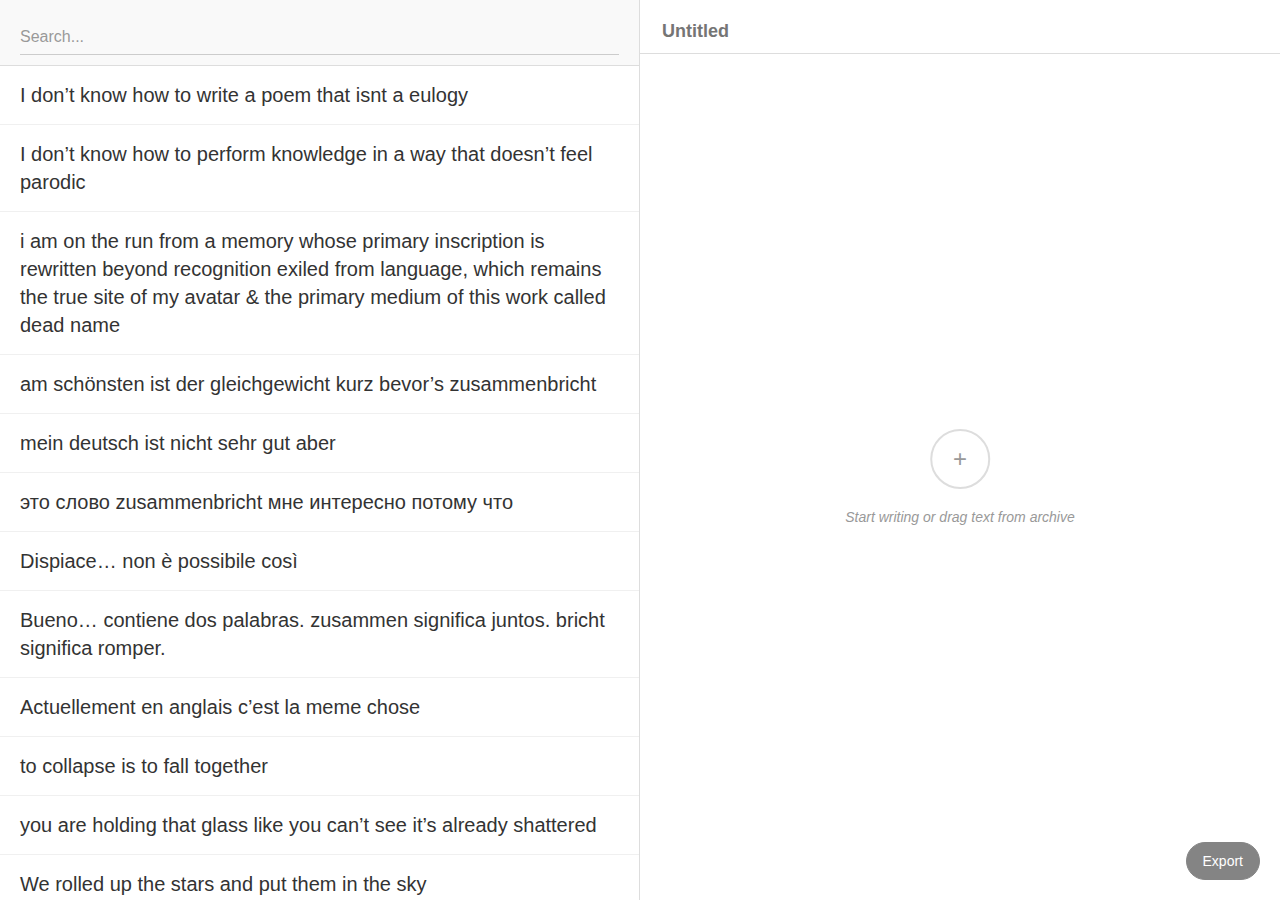
<file: authoring.html>
<!DOCTYPE html>
<html>
<head>
    <meta charset="UTF-8">
    <meta name="viewport" content="width=device-width, initial-scale=1.0">
    <title>Archive Authoring Tool</title>
    <style>
        * {
            box-sizing: border-box;
        }
        
        body {
            font-family: Arial, Helvetica, sans-serif;
            margin: 0;
            padding: 0;
            background: #fafafa;
        }
        
        .container {
            display: flex;
            height: 100vh;
            position: relative;
        }
        
        .archive-pane {
            width: 50%;
            background: white;
            border-right: 1px solid #ddd;
            display: flex;
            flex-direction: column;
            overflow: hidden;
            transition: transform 0.3s ease;
        }
        
        .author-pane {
            width: 50%;
            background: white;
            display: flex;
            flex-direction: column;
            overflow: hidden;
            transition: transform 0.3s ease;
        }
        
        /* Mobile styles */
        @media (max-width: 768px) {
            .container {
                overflow: hidden;
            }
            
            .archive-pane, .author-pane {
                width: 100vw;
                position: absolute;
                top: 0;
                height: 100vh;
                border-right: none;
            }
            
            .archive-pane {
                left: 0;
                transform: translateX(0);
            }
            
            .author-pane {
                left: 0;
                transform: translateX(100%);
            }
            
            .container.show-author .archive-pane {
                transform: translateX(-100%);
            }
            
            .container.show-author .author-pane {
                transform: translateX(0);
            }
        }
        
        .pane-header {
            padding: 20px 20px 10px 20px;
            border-bottom: 1px solid #ddd;
            background: white;
            flex-shrink: 0;
        }
        
        .archive-pane .pane-header {
            background: #f9f9f9;
        }
        
        .search-input {
            width: 100%;
            padding: 8px 0;
            border: none;
            border-bottom: 1px solid #ccc;
            background: transparent;
            outline: none;
            font-family: Arial, Helvetica, sans-serif;
            font-size: 16px;
        }
        
        .search-input::placeholder {
            color: #999;
        }
        
        /* Minimal scrollbars that auto-hide */
        .paragraph-list {
            flex: 1;
            overflow-y: auto;
            padding: 0;
            scrollbar-width: thin;
            scrollbar-color: rgba(0,0,0,0.2) transparent;
        }
        
        .paragraph-list::-webkit-scrollbar {
            width: 4px;
        }
        
        .paragraph-list::-webkit-scrollbar-track {
            background: transparent;
        }
        
        .paragraph-list::-webkit-scrollbar-thumb {
            background: rgba(0,0,0,0.2);
            border-radius: 2px;
            opacity: 0;
            transition: opacity 0.3s ease;
        }
        
        .paragraph-list:hover::-webkit-scrollbar-thumb {
            opacity: 1;
        }
        
        .paragraph-list::-webkit-scrollbar-thumb:hover {
            background: rgba(0,0,0,0.4);
        }
        
        .paragraph-item {
            padding: 15px 20px;
            border-bottom: 1px solid #f0f0f0;
            cursor: grab;
            transition: background 0.2s;
            user-select: none;
            line-height: 1.4;
            color: #333;
            font-size: 20px;
        }
        
        .paragraph-item:hover {
            background: #f9f9f9;
        }
        
        .paragraph-item:active {
            cursor: grabbing;
        }
        
        .paragraph-item.selected {
            background: #f5f5f5;
            border-left: 3px solid #666;
        }
        
        .composition-item.selected {
            background: #f5f5f5;
            border-left: 3px solid #666;
        }
        
        .author-content {
            flex: 1;
            overflow-y: auto;
            padding: 0;
            scrollbar-width: thin;
            scrollbar-color: rgba(0,0,0,0.2) transparent;
            position: relative;
        }
        
        .author-content::-webkit-scrollbar {
            width: 4px;
        }
        
        .author-content::-webkit-scrollbar-track {
            background: transparent;
        }
        
        .author-content::-webkit-scrollbar-thumb {
            background: rgba(0,0,0,0.2);
            border-radius: 2px;
            opacity: 0;
            transition: opacity 0.3s ease;
        }
        
        .author-content:hover::-webkit-scrollbar-thumb {
            opacity: 1;
        }
        
        .author-content::-webkit-scrollbar-thumb:hover {
            background: rgba(0,0,0,0.4);
        }
        
        .empty-state {
            position: absolute;
            top: 50%;
            left: 50%;
            transform: translate(-50%, -50%);
            text-align: center;
        }
        
        .plus-button {
            width: 60px;
            height: 60px;
            border: 2px solid #ddd;
            background: white;
            border-radius: 50%;
            display: flex;
            align-items: center;
            justify-content: center;
            cursor: pointer;
            font-size: 24px;
            color: #999;
            transition: all 0.2s ease;
            margin: 0 auto 20px auto;
        }
        
        .plus-button:hover {
            border-color: #007bff;
            color: #007bff;
            background: #f8f9ff;
        }
        
        .empty-text {
            color: #999;
            font-size: 14px;
            font-style: italic;
        }
        
        .composition-item {
            padding: 4px 20px;
            background: white;
            position: relative;
            min-height: 20px;
            cursor: grab;
        }
        
        .composition-item.editable {
            background: white;
        }
        
        .composition-item:active {
            cursor: grabbing;
        }
        
        .composition-item.dragging {
            opacity: 0.5;
        }
        
        .composition-textarea {
            width: 100%;
            min-height: 20px;
            border: none;
            background: transparent;
            font-family: Arial, Helvetica, sans-serif;
            font-size: 20px;
            line-height: 1.4;
            resize: none;
            outline: none;
            color: #333;
            padding: 0;
            margin: 0;
            overflow: hidden;
            display: block;
            box-sizing: border-box;
            vertical-align: baseline;
            font-weight: normal;
            font-style: normal;
        }
        
        .composition-text {
            font-family: Arial, Helvetica, sans-serif;
            font-size: 20px;
            line-height: 1.4;
            color: #333;
            padding: 0;
            margin: 0;
            display: block;
            box-sizing: border-box;
            vertical-align: baseline;
            font-weight: normal;
            font-style: normal;
            word-wrap: break-word;
        }
        
        .item-controls {
            position: absolute;
            top: 10px;
            right: 10px;
            display: none;
            gap: 5px;
        }
        
        .composition-item:hover .item-controls {
            display: flex;
        }
        
        .control-btn {
            background: #f9f9f9;
            border: 1px solid #ddd;
            border-radius: 3px;
            padding: 2px 6px;
            font-size: 12px;
            cursor: pointer;
            color: #666;
        }
        
        .control-btn:hover {
            background: #f0f0f0;
            border-color: #bbb;
        }
        
        .drop-zone {
            min-height: 20px;
            border: 1px dashed transparent;
            margin: 0;
            border-radius: 4px;
            display: flex;
            align-items: center;
            justify-content: center;
            color: #ddd;
            font-style: italic;
            font-size: 14px;
            transition: all 0.2s ease;
        }
        
        .drop-zone.drag-over {
            border-color: #666;
            background: white;
            color: #666;
            min-height: 40px;
        }
        
        .bottom-drop-zone {
            min-height: 200px;
            flex: 1;
            border: 1px dashed transparent;
            display: flex;
            align-items: center;
            justify-content: center;
            color: #ddd;
            font-style: italic;
            font-size: 14px;
            transition: all 0.2s ease;
        }
        
        .bottom-drop-zone.drag-over {
            border-color: #666;
            background: white;
            color: #666;
        }
        
        .export-btn {
            position: fixed;
            bottom: 20px;
            right: 20px;
            padding: 10px 16px;
            border: 1px solid #666;
            background: #666;
            color: white;
            border-radius: 20px;
            cursor: pointer;
            font-size: 14px;
            opacity: 0.8;
            transition: opacity 0.2s ease;
        }
        
        .export-btn:hover {
            opacity: 1;
        }
        
        /* Mobile navigation */
        .mobile-nav {
            position: fixed;
            bottom: 0;
            left: 0;
            right: 0;
            height: 60px;
            background: white;
            border-top: 1px solid #ddd;
            display: none;
            align-items: center;
            justify-content: center;
            z-index: 1000;
        }
        
        .nav-button {
            flex: 1;
            height: 100%;
            border: none;
            background: transparent;
            font-family: Arial, Helvetica, sans-serif;
            font-size: 16px;
            cursor: pointer;
            transition: background 0.2s ease;
        }
        
        .nav-button.active {
            background: #f5f5f5;
        }
        
        .nav-button:hover {
            background: #f0f0f0;
        }
        
        .swipe-indicator {
            position: fixed;
            top: 50%;
            right: 10px;
            transform: translateY(-50%);
            font-size: 24px;
            color: #ccc;
            pointer-events: none;
            opacity: 0;
            transition: opacity 0.3s ease;
            z-index: 100;
        }
        
        .swipe-indicator.show {
            opacity: 1;
        }
        

        
        @media (max-width: 768px) {
            .mobile-nav {
                display: flex;
            }
            
            .author-pane, .archive-pane {
                padding-bottom: 60px;
            }
            
            .export-btn {
                bottom: 80px;
            }
            
            .paragraph-item {
                min-height: 60px;
                padding: 15px;
                display: flex;
                align-items: center;
                user-select: none;
                -webkit-user-select: none;
                -webkit-touch-callout: none;
            }
            
            .paragraph-item.selected {
                background: #f5f5f5;
                border-left: 4px solid #666;
            }
            
            .composition-item {
                min-height: 60px;
                padding: 15px 20px;
            }
            
            .search-input {
                font-size: 16px;
                padding: 12px;
            }
            
            .plus-button {
                width: 60px;
                height: 60px;
                font-size: 24px;
            }
            
            .control-btn {
                padding: 8px 12px;
                font-size: 14px;
                min-height: 44px;
                min-width: 44px;
            }
        }
    </style>
</head>
<body>
    <div class="container">
        <!-- Archive Pane -->
        <div class="archive-pane">
            <div class="pane-header">
                <input type="text" class="search-input" id="searchInput" placeholder="Search...">
            </div>
            <div class="paragraph-list" id="paragraphList">
                <div style="padding: 20px; color: #999; text-align: center; font-style: italic;">
                    Loading archive...
                </div>
            </div>
        </div>
        
        <!-- Author Pane -->
        <div class="author-pane">
            <div class="pane-header">
                <input type="text" id="documentName" placeholder="Untitled" style="width: 100%; border: none; background: transparent; font-family: Arial, Helvetica, sans-serif; font-size: 18px; font-weight: bold; outline: none; color: #333;">
            </div>
            <div class="author-content" id="authorContent">
                <div class="empty-state">
                    <div class="plus-button" onclick="addTextBlock()">+</div>
                    <div class="empty-text">Start writing or drag text from archive</div>
                </div>
            </div>
        </div>
    </div>

    <!-- Mobile Navigation -->
    <div class="mobile-nav">
        <button class="nav-button active" onclick="showArchive()">Archive</button>
        <button class="nav-button" onclick="showAuthor()">Document</button>
    </div>
    
    <div class="swipe-indicator">→</div>

    <button class="export-btn" onclick="exportDocument()">Export</button>

    <script>
        let paragraphs = [];
        let composition = [];
        let documents = JSON.parse(localStorage.getItem('savedDocuments') || '{}');
        let currentDocumentId = null;
        let selectedParagraphs = [];
        let selectedCompositionItems = [];
        
        // Load paragraphs from index.html
        async function loadArchive() {
            try {
                const response = await fetch('index.html');
                const html = await response.text();
                const parser = new DOMParser();
                const doc = parser.parseFromString(html, 'text/html');
                
                const paragraphElements = doc.querySelectorAll('p');
                paragraphs = Array.from(paragraphElements).map((p, index) => ({
                    id: index,
                    text: p.textContent.trim(),
                    element: p.outerHTML
                })).filter(p => p.text.length > 0);
                
                renderParagraphs();
            } catch (error) {
                console.error('Error loading archive:', error);
                document.getElementById('paragraphList').innerHTML = 
                    '<div style="padding: 20px; color: #999; text-align: center; font-style: italic;">Error loading archive</div>';
            }
        }
        
        function renderParagraphs() {
            const container = document.getElementById('paragraphList');
            const searchTerm = document.getElementById('searchInput').value.toLowerCase();
            
            let filteredParagraphs = paragraphs.filter(p => 
                p.text.toLowerCase().includes(searchTerm)
            );
            
            container.innerHTML = filteredParagraphs.map(p => {
                const isSelected = selectedParagraphs.includes(p.id);
                return `
                    <div class="paragraph-item ${isSelected ? 'selected' : ''}" draggable="true" data-id="${p.id}">
                        ${p.text}
                    </div>
                `;
            }).join('');
            
            // Add event listeners
            container.querySelectorAll('.paragraph-item').forEach(item => {
                item.addEventListener('dragstart', handleDragStart);
                item.addEventListener('dblclick', handleDoubleClick);
                item.addEventListener('click', handleParagraphClick);
            });
        }
        
        function handleDragStart(e) {
            const id = parseInt(e.target.dataset.id);
            
            // If this item isn't selected, select it (for single item drag)
            if (!selectedParagraphs.includes(id)) {
                clearSelection();
                selectedParagraphs = [id];
                e.target.classList.add('selected');
            }
            
            // Get all selected paragraphs
            const selectedParagraphData = selectedParagraphs.map(selectedId => 
                paragraphs.find(p => p.id == selectedId)
            ).filter(p => p); // Filter out any undefined results
            
            e.dataTransfer.setData('text/plain', JSON.stringify({
                type: 'archive-paragraphs',
                paragraphs: selectedParagraphData
            }));
        }
        
        function handleDoubleClick(e) {
            const id = e.target.dataset.id;
            const paragraph = paragraphs.find(p => p.id == id);
            
            if (paragraph) {
                composition.push({
                    type: 'archive',
                    content: paragraph.text,
                    sourceId: paragraph.id
                });
                
                // Visual feedback
                e.target.style.transform = 'scale(0.95)';
                e.target.style.transition = 'transform 0.2s ease';
                setTimeout(() => {
                    e.target.style.transform = 'scale(1)';
                }, 200);
                
                // Haptic feedback on mobile
                if (navigator.vibrate) {
                    navigator.vibrate(25);
                }
                
                renderComposition();
                autoSave();
                clearSelection();
            }
        }
        
        function handleParagraphClick(e) {
            e.preventDefault();
            const id = parseInt(e.target.dataset.id);
            
            if (e.shiftKey) {
                // Multi-select with shift+click
                if (selectedParagraphs.includes(id)) {
                    // Remove from selection
                    selectedParagraphs = selectedParagraphs.filter(pid => pid !== id);
                    e.target.classList.remove('selected');
                } else {
                    // Add to selection
                    selectedParagraphs.push(id);
                    e.target.classList.add('selected');
                }
            } else {
                // Single select (clear previous selection)
                clearSelection();
                selectedParagraphs = [id];
                e.target.classList.add('selected');
            }
        }
        
        function clearSelection() {
            selectedParagraphs = [];
            document.querySelectorAll('.paragraph-item.selected').forEach(item => {
                item.classList.remove('selected');
            });
        }
        
        function renderComposition() {
            const container = document.getElementById('authorContent');
            
            if (composition.length === 0) {
                container.innerHTML = `
                    <div class="empty-state">
                        <div class="plus-button" onclick="addTextBlock()">+</div>
                        <div class="empty-text">Start writing or double-click anywhere to begin</div>
                    </div>
                    <div class="bottom-drop-zone" data-index="0"></div>
                `;
                container.querySelectorAll('.bottom-drop-zone').forEach(setupDropZone);
                return;
            }
            
            container.innerHTML = composition.map((item, index) => {
                const isSelected = selectedCompositionItems.includes(index);
                if (item.type === 'text') {
                    return `
                        <div class="composition-item editable ${isSelected ? 'selected' : ''}" data-index="${index}" draggable="true">
                            <textarea class="composition-textarea" placeholder="Write here...">${item.content}</textarea>
                            <div class="item-controls">
                                <button class="control-btn" onclick="moveItem(${index}, -1)">↑</button>
                                <button class="control-btn" onclick="moveItem(${index}, 1)">↓</button>
                                <button class="control-btn" onclick="removeItem(${index})">×</button>
                            </div>
                        </div>
                        <div class="drop-zone" data-index="${index + 1}"></div>
                    `;
                } else {
                    return `
                        <div class="composition-item ${isSelected ? 'selected' : ''}" data-index="${index}" draggable="true">
                            <div class="composition-text">${item.content}</div>
                            <div class="item-controls">
                                <button class="control-btn" onclick="editItem(${index})">Edit</button>
                                <button class="control-btn" onclick="moveItem(${index}, -1)">↑</button>
                                <button class="control-btn" onclick="moveItem(${index}, 1)">↓</button>
                                <button class="control-btn" onclick="removeItem(${index})">×</button>
                            </div>
                        </div>
                        <div class="drop-zone" data-index="${index + 1}"></div>
                    `;
                }
            }).join('') + `<div class="bottom-drop-zone" data-index="${composition.length}"></div>`;
            
            // Setup drop zones and text areas
            container.querySelectorAll('.drop-zone, .bottom-drop-zone').forEach(setupDropZone);
            container.querySelectorAll('.composition-item').forEach(setupCompositionItemDrag);
            container.querySelectorAll('.composition-item').forEach(setupCompositionItemClick);
            container.querySelectorAll('.composition-textarea').forEach(textarea => {
                // Initial auto-resize
                autoResizeTextarea(textarea);
                
                textarea.addEventListener('input', (e) => {
                    const index = parseInt(e.target.closest('.composition-item').dataset.index);
                    const newContent = e.target.value;
                    
                    // Check if content has multiple paragraphs (contains line breaks)
                    if (newContent.includes('\n')) {
                        const paragraphs = newContent.split('\n').filter(p => p.trim() !== '');
                        
                        if (paragraphs.length > 1) {
                            // Replace current item with first paragraph
                            composition[index].content = paragraphs[0];
                            
                            // Insert additional paragraphs after current item
                            for (let i = 1; i < paragraphs.length; i++) {
                                composition.splice(index + i, 0, {
                                    type: 'text',
                                    content: paragraphs[i]
                                });
                            }
                            
                            renderComposition();
                            autoSave();
                            return;
                        }
                    }
                    
                    composition[index].content = newContent;
                    autoSave();
                    // Auto-resize on input
                    autoResizeTextarea(e.target);
                });
                
                // Handle Enter key for new paragraphs
                textarea.addEventListener('keydown', function(e) {
                    if (e.key === 'Enter' && !e.shiftKey) {
                        e.preventDefault();
                        const index = parseInt(e.target.closest('.composition-item').dataset.index);
                        
                        // Split content at cursor position
                        const cursorPosition = e.target.selectionStart;
                        const beforeCursor = e.target.value.substring(0, cursorPosition);
                        const afterCursor = e.target.value.substring(cursorPosition);
                        
                        // Update current item with text before cursor
                        composition[index].content = beforeCursor;
                        
                        // Create new item with text after cursor
                        composition.splice(index + 1, 0, {
                            type: 'text',
                            content: afterCursor
                        });
                        
                        renderComposition();
                        autoSave();
                        
                        // Focus on the new textarea
                        setTimeout(() => {
                            const newTextarea = container.querySelector(`[data-index="${index + 1}"] textarea`);
                            if (newTextarea) {
                                newTextarea.focus();
                                newTextarea.setSelectionRange(0, 0);
                                autoResizeTextarea(newTextarea);
                            }
                        }, 50);
                    }
                });
            });
        }
        
        function setupDropZone(dropZone) {
            dropZone.addEventListener('dragover', (e) => {
                e.preventDefault();
                dropZone.classList.add('drag-over');
            });
            
            dropZone.addEventListener('dragleave', () => {
                dropZone.classList.remove('drag-over');
            });
            
            // Add double-click to create new text block
            dropZone.addEventListener('dblclick', (e) => {
                e.preventDefault();
                const insertIndex = dropZone.dataset.index ? 
                    parseInt(dropZone.dataset.index) : composition.length;
                
                composition.splice(insertIndex, 0, {
                    type: 'text',
                    content: ''
                });
                
                renderComposition();
                autoSave();
                
                // Focus on the new textarea
                setTimeout(() => {
                    const newTextarea = document.querySelector(`[data-index="${insertIndex}"] textarea`);
                    if (newTextarea) {
                        newTextarea.focus();
                        autoResizeTextarea(newTextarea);
                    }
                }, 50);
            });
            
            dropZone.addEventListener('drop', (e) => {
                e.preventDefault();
                dropZone.classList.remove('drag-over');
                
                try {
                    const data = JSON.parse(e.dataTransfer.getData('text/plain'));
                    const insertIndex = dropZone.dataset.index ? 
                        parseInt(dropZone.dataset.index) : composition.length;
                    
                    if (data.type === 'archive-paragraph') {
                        // Handle single paragraph (backwards compatibility)
                        composition.splice(insertIndex, 0, {
                            type: 'archive',
                            content: data.paragraph.text,
                            sourceId: data.paragraph.id
                        });
                        
                        renderComposition();
                        autoSave();
                        clearSelection();
                    } else if (data.type === 'archive-paragraphs') {
                        // Handle multiple paragraphs
                        data.paragraphs.forEach((paragraph, index) => {
                            composition.splice(insertIndex + index, 0, {
                                type: 'archive',
                                content: paragraph.text,
                                sourceId: paragraph.id
                            });
                        });
                        
                        renderComposition();
                        autoSave();
                        clearSelection();
                    } else if (data.type === 'composition-item') {
                        // Handle single item reordering (backwards compatibility)
                        const sourceIndex = data.sourceIndex;
                        const targetIndex = insertIndex > sourceIndex ? insertIndex - 1 : insertIndex;
                        
                        if (sourceIndex !== targetIndex) {
                            const item = composition.splice(sourceIndex, 1)[0];
                            composition.splice(targetIndex, 0, item);
                            
                            renderComposition();
                            autoSave();
                        }
                    } else if (data.type === 'composition-items') {
                        // Handle multiple items reordering
                        const items = data.items;
                        const sourceIndices = items.map(item => item.index).sort((a, b) => b - a); // Sort descending
                        
                        // Extract items from composition (from highest index to lowest to maintain indices)
                        const extractedItems = sourceIndices.map(index => composition.splice(index, 1)[0]);
                        extractedItems.reverse(); // Reverse to maintain original order
                        
                        // Calculate target index accounting for removed items
                        let adjustedTargetIndex = insertIndex;
                        for (let sourceIndex of sourceIndices) {
                            if (sourceIndex < insertIndex) {
                                adjustedTargetIndex--;
                            }
                        }
                        
                        // Insert items at target position
                        composition.splice(adjustedTargetIndex, 0, ...extractedItems);
                        
                        renderComposition();
                        autoSave();
                        clearCompositionSelection();
                    }
                } catch (error) {
                    console.error('Error handling drop:', error);
                }
            });
        }
        
        function autoResizeTextarea(textarea) {
            textarea.style.height = 'auto';
            textarea.style.height = textarea.scrollHeight + 'px';
        }
        
        function setupCompositionItemDrag(item) {
            item.addEventListener('dragstart', (e) => {
                const index = parseInt(item.dataset.index);
                
                // If this item isn't selected, select it (for single item drag)
                if (!selectedCompositionItems.includes(index)) {
                    clearCompositionSelection();
                    selectedCompositionItems = [index];
                    item.classList.add('selected');
                }
                
                // Get all selected items data
                const selectedItemsData = selectedCompositionItems.map(selectedIndex => ({
                    index: selectedIndex,
                    content: composition[selectedIndex]
                })).sort((a, b) => a.index - b.index); // Sort by index
                
                const dragData = {
                    type: 'composition-items',
                    items: selectedItemsData
                };
                e.dataTransfer.setData('text/plain', JSON.stringify(dragData));
                item.style.opacity = '0.5';
            });
            
            item.addEventListener('dragend', (e) => {
                item.style.opacity = '1';
            });
            
            // Add double-click to edit archive items
            if (!item.classList.contains('editable')) {
                item.addEventListener('dblclick', (e) => {
                    e.preventDefault();
                    const index = parseInt(item.dataset.index);
                    if (composition[index] && composition[index].type === 'archive') {
                        composition[index].type = 'text';
                        renderComposition();
                        
                        // Focus on the new textarea
                        setTimeout(() => {
                            const newTextarea = document.querySelector(`[data-index="${index}"] textarea`);
                            if (newTextarea) {
                                newTextarea.focus();
                                // Move cursor to end
                                newTextarea.setSelectionRange(newTextarea.value.length, newTextarea.value.length);
                                autoResizeTextarea(newTextarea);
                            }
                        }, 50);
                    }
                });
            }
        }
        
        function setupCompositionItemClick(item) {
            let compositionLongPressTimer = null;
            let isCompositionLongPress = false;
            
            // Touch events for mobile long press
            item.addEventListener('touchstart', (e) => {
                if (e.target.tagName === 'TEXTAREA' || e.target.tagName === 'BUTTON') {
                    return;
                }
                
                isCompositionLongPress = false;
                compositionLongPressTimer = setTimeout(() => {
                    isCompositionLongPress = true;
                    handleCompositionLongPress(item);
                }, 500);
            }, { passive: false });
            
            item.addEventListener('touchmove', (e) => {
                if (compositionLongPressTimer) {
                    clearTimeout(compositionLongPressTimer);
                    compositionLongPressTimer = null;
                }
            }, { passive: false });
            
            item.addEventListener('touchend', (e) => {
                if (compositionLongPressTimer) {
                    clearTimeout(compositionLongPressTimer);
                    compositionLongPressTimer = null;
                }
            }, { passive: false });
            
            item.addEventListener('click', (e) => {
                // Don't interfere with textarea editing or button clicks
                if (e.target.tagName === 'TEXTAREA' || e.target.tagName === 'BUTTON') {
                    return;
                }
                
                // Skip if this was a long press
                if (isCompositionLongPress) {
                    isCompositionLongPress = false;
                    return;
                }
                
                e.preventDefault();
                const index = parseInt(item.dataset.index);
                
                if (e.shiftKey) {
                    // Multi-select with shift+click
                    if (selectedCompositionItems.includes(index)) {
                        // Remove from selection
                        selectedCompositionItems = selectedCompositionItems.filter(i => i !== index);
                        item.classList.remove('selected');
                    } else {
                        // Add to selection
                        selectedCompositionItems.push(index);
                        item.classList.add('selected');
                    }
                } else {
                    // Single select (clear previous selection)
                    clearCompositionSelection();
                    selectedCompositionItems = [index];
                    item.classList.add('selected');
                }
            });
        }
        
        function clearCompositionSelection() {
            selectedCompositionItems = [];
            document.querySelectorAll('.composition-item.selected').forEach(item => {
                item.classList.remove('selected');
            });
        }
        
        function addTextBlock() {
            composition.push({
                type: 'text',
                content: ''
            });
            clearCompositionSelection();
            renderComposition();
            
            // Focus on the new textarea
            setTimeout(() => {
                const textareas = document.querySelectorAll('.composition-textarea');
                if (textareas.length > 0) {
                    const newTextarea = textareas[textareas.length - 1];
                    newTextarea.focus();
                    autoResizeTextarea(newTextarea);
                }
            }, 100);
        }
        
        function removeItem(index) {
            if (selectedCompositionItems.length > 1 && selectedCompositionItems.includes(index)) {
                // Remove all selected items
                const indicesToRemove = [...selectedCompositionItems].sort((a, b) => b - a); // Sort descending
                indicesToRemove.forEach(i => composition.splice(i, 1));
                clearCompositionSelection();
            } else {
                // Remove single item
                composition.splice(index, 1);
            }
            renderComposition();
            autoSave();
        }
        
        function moveItem(index, direction) {
            const newIndex = index + direction;
            if (newIndex >= 0 && newIndex < composition.length) {
                const item = composition.splice(index, 1)[0];
                composition.splice(newIndex, 0, item);
                renderComposition();
                autoSave();
            }
        }
        
        function editItem(index) {
            composition[index].type = 'text';
            renderComposition();
        }
        
        function autoSave() {
            const name = document.getElementById('documentName').value.trim() || 'Untitled';
            const id = currentDocumentId || generateId();
            
            documents[id] = {
                name: name,
                composition: [...composition],
                lastModified: new Date().toISOString()
            };
            
            localStorage.setItem('savedDocuments', JSON.stringify(documents));
            currentDocumentId = id;
        }
        
        function exportDocument() {
            const text = composition.map(item => item.content).join('\n\n');
            const name = document.getElementById('documentName').value.trim() || 'untitled';
            
            const blob = new Blob([text], { type: 'text/plain' });
            const url = URL.createObjectURL(blob);
            const a = document.createElement('a');
            a.href = url;
            a.download = `${name}.txt`;
            a.click();
            URL.revokeObjectURL(url);
        }
        
        function generateId() {
            return Date.now().toString(36) + Math.random().toString(36).substr(2);
        }
        
        function insertRandomParagraphs(numParagraphs, threshold = null) {
            if (!paragraphs || paragraphs.length === 0) {
                console.warn('No paragraphs available in archive');
                return;
            }
            
            // Clear current composition
            composition = [];
            
            if (!threshold) {
                // Original behavior: simple random selection
                const maxParagraphs = Math.min(numParagraphs, paragraphs.length);
                const shuffledParagraphs = [...paragraphs].sort(() => Math.random() - 0.5);
                const selectedParagraphs = shuffledParagraphs.slice(0, maxParagraphs);
                
                selectedParagraphs.forEach(paragraph => {
                    composition.push({
                        type: 'archive',
                        content: paragraph.text,
                        sourceId: paragraph.id
                    });
                });
            } else {
                // Threshold behavior: combine paragraphs until threshold is reached
                let itemsCreated = 0;
                const usedIndices = new Set();
                
                while (itemsCreated < numParagraphs && usedIndices.size < paragraphs.length) {
                    // Pick a random starting paragraph that hasn't been used
                    let availableIndices = paragraphs
                        .map((_, index) => index)
                        .filter(index => !usedIndices.has(index));
                    
                    if (availableIndices.length === 0) break;
                    
                    let startIndex = availableIndices[Math.floor(Math.random() * availableIndices.length)];
                    let combinedText = paragraphs[startIndex].text;
                    let currentIndex = startIndex;
                    
                    usedIndices.add(startIndex);
                    
                    // Keep adding sequential paragraphs until threshold is reached
                                            while (combinedText.length < threshold && usedIndices.size < paragraphs.length) {
                            // Find next available paragraph (wrapping around if needed)
                            let nextIndex = (currentIndex + 1) % paragraphs.length;
                            let attempts = 0;
                            
                            while (usedIndices.has(nextIndex) && attempts < paragraphs.length) {
                                nextIndex = (nextIndex + 1) % paragraphs.length;
                                attempts++;
                            }
                            
                            if (attempts >= paragraphs.length) break; // No more available paragraphs
                            
                            combinedText += '\n\n' + paragraphs[nextIndex].text;
                            usedIndices.add(nextIndex);
                            currentIndex = nextIndex;
                        }
                    
                    // Add the combined text as a single editable composition item
                    composition.push({
                        type: 'text',
                        content: combinedText
                    });
                    
                    itemsCreated++;
                }
            }
            
            // Visual feedback - show loading briefly
            const authorContent = document.getElementById('authorContent');
            const thresholdText = threshold ? ` with ${threshold} char threshold` : '';
            authorContent.innerHTML = `
                <div style="position: absolute; top: 50%; left: 50%; transform: translate(-50%, -50%); text-align: center; color: #666;">
                    <div style="font-size: 18px;">Loading ${composition.length} items${thresholdText}...</div>
                </div>
            `;
            
            // Render after a brief delay for visual feedback
            setTimeout(() => {
                renderComposition();
                
                // Haptic feedback if available
                if (navigator.vibrate) {
                    navigator.vibrate([50, 100, 50]);
                }
            }, 300);
        }
        
        // Event listeners
        document.getElementById('searchInput').addEventListener('input', renderParagraphs);
        
        // Auto-save document name changes and handle special commands
        document.getElementById('documentName').addEventListener('input', function(e) {
            const title = e.target.value.trim();
            
            // Check for $RANDOM[n] or $RANDOM[n,t] pattern
            const randomMatch = title.match(/^\$RANDOM\[(\d+)(?:,(\d+))?\]$/i);
            if (randomMatch) {
                const numParagraphs = parseInt(randomMatch[1]);
                const threshold = randomMatch[2] ? parseInt(randomMatch[2]) : null;
                insertRandomParagraphs(numParagraphs, threshold);
                
                // Clear the special command and set a normal title
                const thresholdText = threshold ? `, threshold ${threshold}` : '';
                e.target.value = `Random Collection (${numParagraphs} items${thresholdText})`;
            }
            
            autoSave();
        });
        
        // Clear selections when clicking outside of items
        document.addEventListener('click', function(e) {
            if (!e.target.closest('.paragraph-item') && !e.shiftKey) {
                clearSelection();
            }
            if (!e.target.closest('.composition-item') && !e.shiftKey) {
                clearCompositionSelection();
            }
        });
        
        // Keyboard shortcuts for composition
        document.addEventListener('keydown', function(e) {
            // Delete key removes selected composition items
            if (e.key === 'Delete' && selectedCompositionItems.length > 0 && 
                !e.target.matches('textarea, input')) {
                e.preventDefault();
                const indicesToRemove = [...selectedCompositionItems].sort((a, b) => b - a);
                indicesToRemove.forEach(i => composition.splice(i, 1));
                clearCompositionSelection();
                renderComposition();
                autoSave();
            }
        });
        
        // Mobile functionality
        let touchStartX = 0;
        let touchStartY = 0;
        let currentPane = 'archive'; // 'archive' or 'author'
        let isLongPress = false;
        let longPressTimer = null;
        
        function showArchive() {
            currentPane = 'archive';
            document.querySelector('.container').classList.remove('show-author');
            updateNavButtons();
        }
        
        function showAuthor() {
            currentPane = 'author';
            document.querySelector('.container').classList.add('show-author');
            updateNavButtons();
        }
        
        function updateNavButtons() {
            document.querySelectorAll('.nav-button').forEach(btn => btn.classList.remove('active'));
            if (currentPane === 'archive') {
                document.querySelector('.nav-button:first-child').classList.add('active');
            } else {
                document.querySelector('.nav-button:last-child').classList.add('active');
            }
        }
        
        // Touch and swipe handling
        function handleTouchStart(e) {
            touchStartX = e.touches[0].clientX;
            touchStartY = e.touches[0].clientY;
            
            // Long press detection for mobile multi-select
            if (e.target.closest('.paragraph-item')) {
                isLongPress = false;
                longPressTimer = setTimeout(() => {
                    isLongPress = true;
                    handleMobileLongPress(e.target.closest('.paragraph-item'));
                }, 500);
            }
        }
        
        function handleTouchMove(e) {
            // Cancel long press if user moves finger
            if (longPressTimer) {
                clearTimeout(longPressTimer);
                longPressTimer = null;
            }
        }
        
        function handleTouchEnd(e) {
            if (longPressTimer) {
                clearTimeout(longPressTimer);
                longPressTimer = null;
            }
            
            // Don't handle swipe if it was a long press
            if (isLongPress) {
                isLongPress = false;
                return;
            }
            
            const touchEndX = e.changedTouches[0].clientX;
            const touchEndY = e.changedTouches[0].clientY;
            const diffX = touchStartX - touchEndX;
            const diffY = touchStartY - touchEndY;
            
            // Only consider horizontal swipes (ignore vertical scrolling)
            if (Math.abs(diffX) > Math.abs(diffY) && Math.abs(diffX) > 50) {
                if (diffX > 0) {
                    // Swipe left - show author pane
                    showAuthor();
                    showSwipeIndicator('left');
                } else {
                    // Swipe right - show archive pane
                    showArchive();
                    showSwipeIndicator('right');
                }
            }
        }
        
        function handleMobileLongPress(paragraphItem) {
            // Haptic feedback if available
            if (navigator.vibrate) {
                navigator.vibrate(50);
            }
            
            // Add to selection like shift+click
            const id = parseInt(paragraphItem.dataset.id);
            if (selectedParagraphs.includes(id)) {
                selectedParagraphs = selectedParagraphs.filter(pid => pid !== id);
                paragraphItem.classList.remove('selected');
            } else {
                selectedParagraphs.push(id);
                paragraphItem.classList.add('selected');
            }
        }
        
        function handleCompositionLongPress(compositionItem) {
            // Haptic feedback if available
            if (navigator.vibrate) {
                navigator.vibrate(50);
            }
            
            // Add visual feedback
            compositionItem.style.transform = 'scale(1.05)';
            compositionItem.style.transition = 'transform 0.2s ease';
            setTimeout(() => {
                compositionItem.style.transform = 'scale(1)';
            }, 200);
            
            // Add to selection for drag reordering
            const index = parseInt(compositionItem.dataset.index);
            if (selectedCompositionItems.includes(index)) {
                selectedCompositionItems = selectedCompositionItems.filter(i => i !== index);
                compositionItem.classList.remove('selected');
            } else {
                selectedCompositionItems.push(index);
                compositionItem.classList.add('selected');
            }
        }
        
        function showSwipeIndicator(direction) {
            const indicator = document.querySelector('.swipe-indicator');
            indicator.textContent = direction === 'left' ? '←' : '→';
            indicator.classList.add('show');
            setTimeout(() => {
                indicator.classList.remove('show');
            }, 1000);
        }
        

        
        // Enhanced mobile paragraph click handling
        function handleMobileParagraphClick(e) {
            const paragraphItem = e.target.closest('.paragraph-item');
            if (!paragraphItem) return;
            
            const id = parseInt(paragraphItem.dataset.id);
            
            // If there are selected items, add this to selection
            if (selectedParagraphs.length > 0) {
                if (selectedParagraphs.includes(id)) {
                    selectedParagraphs = selectedParagraphs.filter(pid => pid !== id);
                    paragraphItem.classList.remove('selected');
                } else {
                    selectedParagraphs.push(id);
                    paragraphItem.classList.add('selected');
                }
            } else {
                // Single tap - add to document and switch to author pane
                const paragraph = paragraphs.find(p => p.id == id);
                if (paragraph) {
                    composition.push({
                        type: 'archive',
                        content: paragraph.text,
                        sourceId: paragraph.id
                    });
                    
                    // Visual feedback
                    paragraphItem.style.transform = 'scale(0.95)';
                    paragraphItem.style.transition = 'transform 0.2s ease';
                    setTimeout(() => {
                        paragraphItem.style.transform = 'scale(1)';
                    }, 200);
                    
                    // Haptic feedback
                    if (navigator.vibrate) {
                        navigator.vibrate(25);
                    }
                    
                    renderComposition();
                    autoSave();
                    
                    // Switch to author pane after adding
                    setTimeout(() => {
                        showAuthor();
                    }, 100);
                }
            }
        }
        
        // Add touch event listeners for mobile
        if (window.innerWidth <= 768) {
            document.addEventListener('touchstart', handleTouchStart, { passive: false });
            document.addEventListener('touchmove', handleTouchMove, { passive: false });
            document.addEventListener('touchend', handleTouchEnd, { passive: false });
            
            // Override paragraph click behavior on mobile
            document.addEventListener('click', function(e) {
                if (e.target.closest('.paragraph-item')) {
                    e.preventDefault();
                    handleMobileParagraphClick(e);
                }
            });
        }
        
        // Initialize
        loadArchive();
    </script>
</body>
</html>
</file>
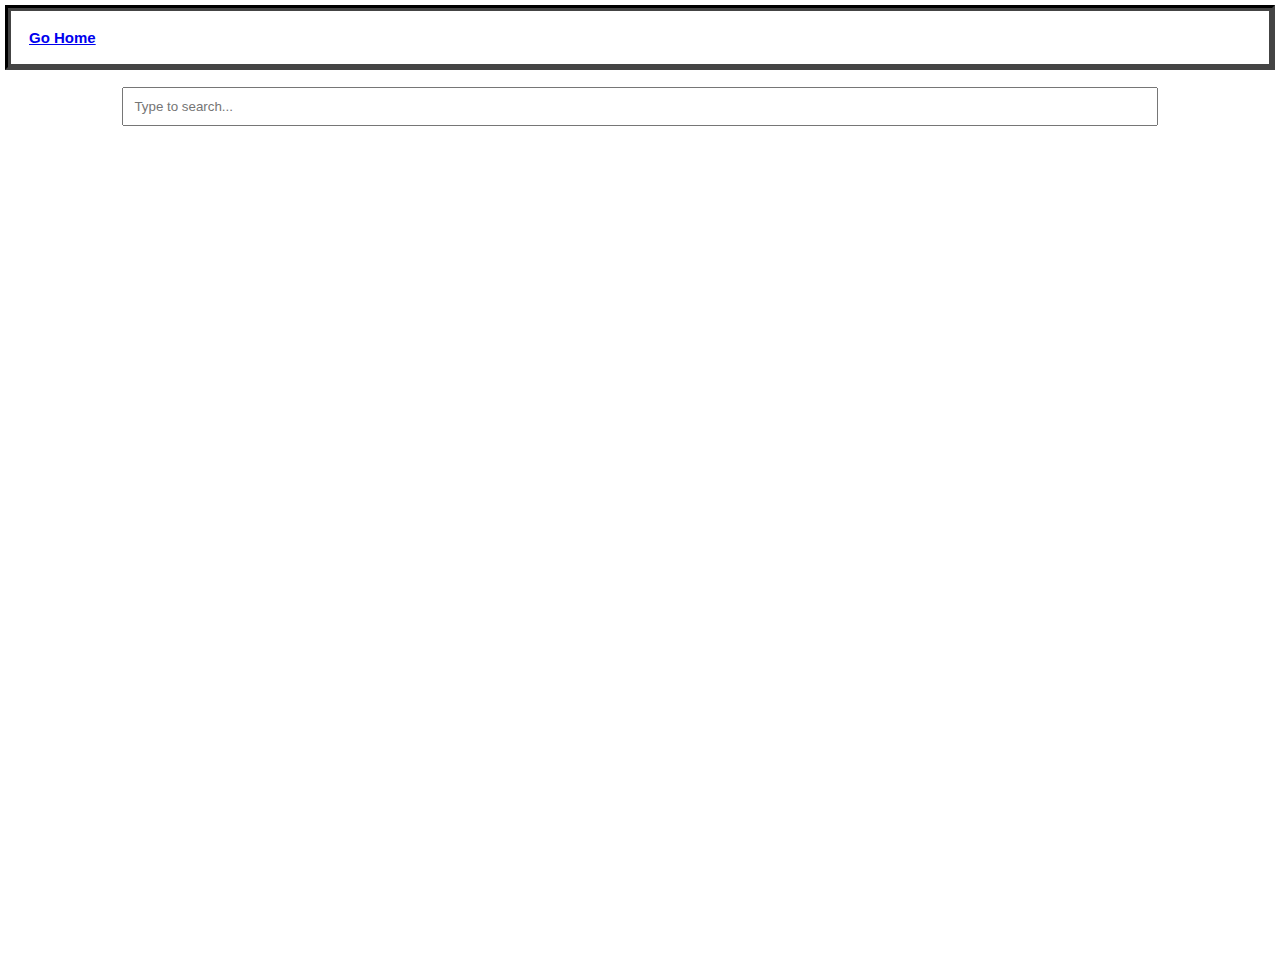
<file: concordancer.html>
<!DOCTYPE html>
<html>
  <head>
    <meta charset="UTF-8">
    <meta name="viewport" content="width=device-width, initial-scale=1.0">
    <title>Concordancer</title>
    <link href="/style.css" rel="stylesheet" type="text/css" media="all">
  </head>
  <body>
    <button type="button" class="collapsible"><b><a href="/index.html">Go Home</a></b></button>
    

    <input 
      type="text" 
      id="searchInput" 
      placeholder="Type to search..."
      style="width: 80%; padding: 10px; margin: 20px auto; display: block;"
    >
    <div id="results" style="height: calc(100vh - 120px); width: 90%; margin: 0 auto; padding: 20px;"></div>
    <div id="content" style="display:none"></div>

    <script>
    let fullText = '';
    let paragraphsArray = [];

    // Load content when page loads
    window.addEventListener('load', function() {
      fetch('index.html')
        .then(response => response.text())
        .then(html => {
          document.getElementById('content').innerHTML = html;
          
          // Get only paragraphs and elements with class='subscript'
          let contentDiv = document.getElementById('content');
          let elements = contentDiv.querySelectorAll("p, [class='subscript']");
          
          // Combine their text content
          fullText = Array.from(elements).map(el => el.textContent).join(' ');
          
          // Get all subscript dates for reference
          let subscriptDates = Array.from(document.querySelectorAll("[class='subscript']")).map(el => ({
            position: fullText.indexOf(el.textContent),
            date: el.textContent
          }));

        });
    });

    function findWithContext(searchTerm, contextLength = 150) {
      if (!searchTerm) return [];
      
      let results = [];
      let searchTermLower = searchTerm.toLowerCase();
      let textLower = fullText.toLowerCase();
      let lastIndex = 0;
      
      // Get all subscript dates for reference
      let subscriptDates = Array.from(document.querySelectorAll('.subscript')).map(el => ({
        position: fullText.indexOf(el.textContent),
        date: el.textContent
      }));

      console.log(subscriptDates);
      
      while (true) {
        let index = textLower.indexOf(searchTermLower, lastIndex);
        if (index === -1) break;
        
        // Find the most recent date before this match
        let nearestDate = subscriptDates
          .filter(d => d.position < index)
          .sort((a, b) => b.position - a.position)[0]?.date || '';
        
        let start = Math.max(0, index - contextLength);
        let end = Math.min(fullText.length, index + searchTerm.length + contextLength);
        
        let before = fullText.substring(start, index);
        let term = fullText.substring(index, index + searchTerm.length);
        let after = fullText.substring(index + searchTerm.length, end);
        
        results.push({ date: nearestDate, before, term, after });
        lastIndex = index + 1;
      }
      
      return results;
    }

    document.getElementById('searchInput').addEventListener('input', function(e) {
      let searchTerm = e.target.value;
      let results = findWithContext(searchTerm);
      
      let resultsDiv = document.getElementById('results');
      if (results.length > 0) {
        resultsDiv.innerHTML = `
          <table style="
            width: 100%; 
            table-layout: fixed; 
            border-collapse: collapse;
          ">
            ${results.map(result => `
              <tr style="border: 1px solid #ddd;">
                <td style="
                  width: 5%; 
                  padding: 10px;
                  border-right: 1px solid #ddd;
                  font-size: 0.9em;
                  color: #666;
                  vertical-align: middle;
                  text-align: center;
                  word-wrap: break-word;
                ">${result.date}</td>
                <td style="
                  width: 95%; 
                  padding: 10px;
                  overflow: hidden;
                ">
                  <div style="
                    display: flex; 
                    align-items: center;
                    overflow: hidden;
                  ">
                    <div style="
                      flex: 1; 
                      text-align: right; 
                      padding-right: 20px; 
                      overflow: hidden; 
                      text-overflow: ellipsis;
                      white-space: nowrap;
                      direction: rtl;
                    ">${result.before}</div>
                    <div style="
                      background: pink; 
                      padding: 0 10px;
                      flex-shrink: 0;
                      white-space: nowrap;
                    ">${result.term}</div>
                    <div style="
                      flex: 1; 
                      text-align: left; 
                      padding-left: 20px; 
                      overflow: hidden; 
                      text-overflow: ellipsis;
                      white-space: nowrap;
                    ">${result.after}</div>
                  </div>
                </td>
              </tr>
            `).join('')}
          </table>
        `;
      } else {
        resultsDiv.innerHTML = searchTerm ? 
          '<div style="padding: 10px;">No matches found</div>' : 
          '';
      }
    });
    </script>
  </body>
</html>
</file>
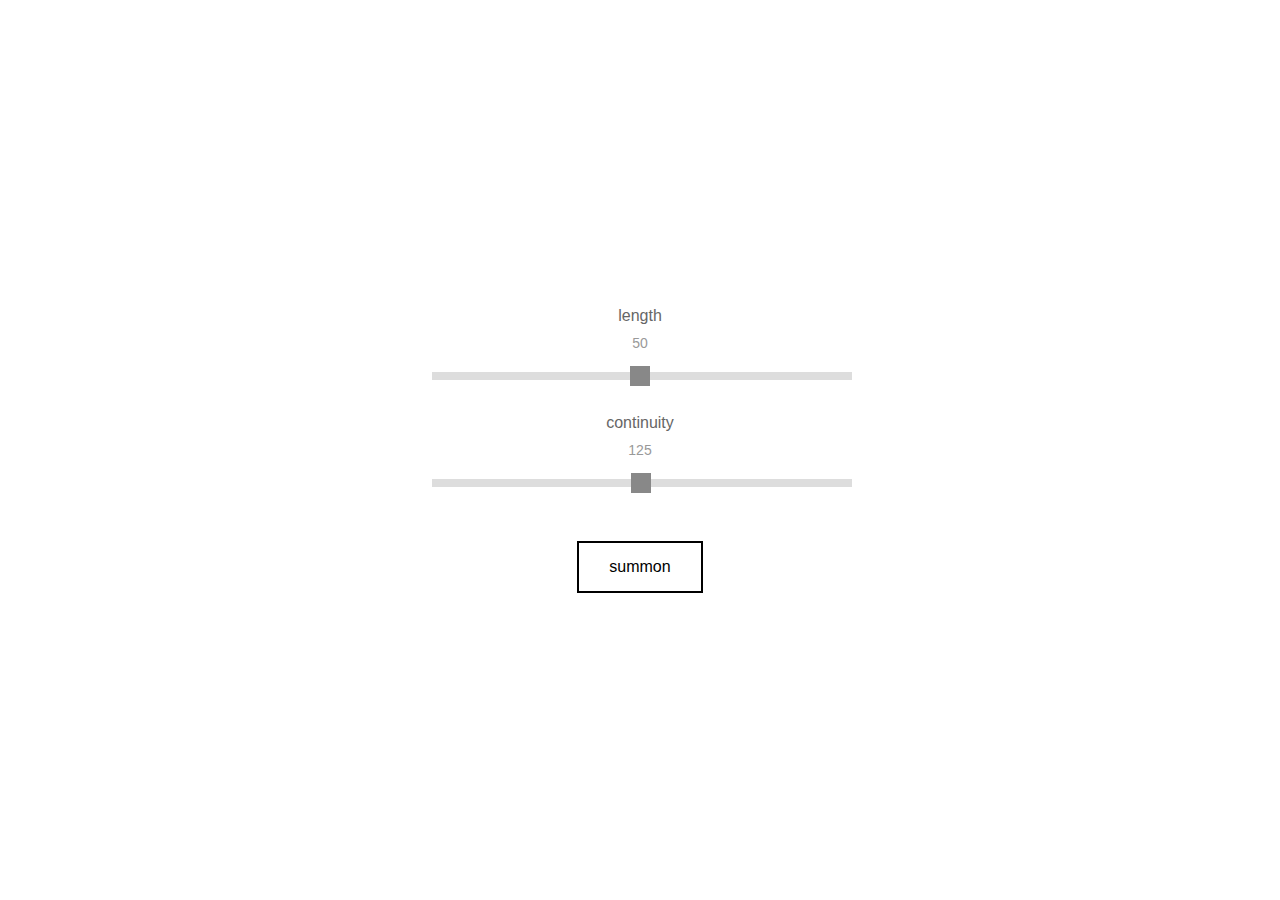
<file: ghost.html>
<!DOCTYPE html>
<html>
<head>
    <meta charset="UTF-8">
    <meta name="viewport" content="width=device-width, initial-scale=1.0">
    <title>ghost.html</title>
    <style>
        * {
            box-sizing: border-box;
        }
        
        body {
            font-family: "Comic Sans MS", "Comic Sans", "Chalkboard SE", "Comic Neue", sans-serif;
            margin: 0;
            padding: 0;
            background: white;
            min-height: 100vh;
            display: flex;
            align-items: center;
            justify-content: center;
        }
    
        .container {
            text-align: center;
            padding: 40px;
            max-width: 500px;
            width: 100%;
            transition: opacity 0.5s ease;
        }
        
        .container.hidden {
            opacity: 0;
            pointer-events: none;
        }
        
        .title {
            font-size: 24px;
            color: #333;
            margin-bottom: 40px;
            font-weight: normal;
        }
        
        .slider-container {
            margin-bottom: 30px;
        }
        
        .slider-label {
            display: block;
            font-size: 16px;
            color: #666;
            margin-bottom: 10px;
            text-transform: lowercase;
        }
        
        .slider-value {
            font-size: 14px;
            color: #999;
            margin-bottom: 15px;
        }
        
        /* Square slider styling */
        .slider {
            -webkit-appearance: none;
            appearance: none;
            width: 100%;
            height: 8px;
            background: #ddd;
            outline: none;
            border-radius: 0;
        }
        
        /* Square slider thumb */
        .slider::-webkit-slider-thumb {
            -webkit-appearance: none;
            appearance: none;
            width: 20px;
            height: 20px;
            background: #888;
            cursor: pointer;
            border-radius: 0;
            border: none;
        }
        
        .slider::-moz-range-thumb {
            width: 20px;
            height: 20px;
            background: #888;
            cursor: pointer;
            border-radius: 0;
            border: none;
        }
        
        .summon-button {
            background: white;
            color: black;
            border: 2px solid black;
            padding: 15px 30px;
            font-size: 16px;
            cursor: pointer;
            border-radius: 0;
            margin-top: 20px;
            text-transform: lowercase;
            font-family: 'Comic Sans MS', cursive, sans-serif;
        }
        
        .summon-button:hover {
            background: #f0f0f0;
        }
        
        .summon-button:disabled {
            background: #ccc;
            cursor: not-allowed;
        }
        
        .result-container {
            position: fixed;
            top: 0;
            left: 0;
            right: 0;
            bottom: 0;
            background: white;
            padding: 40px;
            overflow-y: auto;
            display: none;
            z-index: 1000;
        }
        
        .result-text {
            max-width: 800px;
            margin: 0 auto;
            font-family: "Comic Sans MS", "Comic Sans", "Chalkboard SE", "Comic Neue", sans-serif;
            font-size: 16px;
            line-height: 1.4;
            color: #333;
            text-align: left;
        }
        
        .result-text p {
            margin-bottom: 16px;
        }
        
        .save-button {
            position: fixed;
            top: 20px;
            right: 20px;
            background: white;
            color: black;
            border: 2px solid black;
            cursor: pointer;
            font-family: 'Comic Sans MS', cursive, sans-serif;
            font-size: 14px;
            padding: 8px 12px;
            display: none;
            z-index: 1001;
        }
        
        .save-button:hover {
            background: #f0f0f0;
        }
        
        .loading {
            color: #999;
            font-style: italic;
            text-align: center;
        }
        
        /* Mobile styles */
        @media (max-width: 768px) {
            .container {
                padding: 20px;
            }
            
            .slider {
                height: 10px;
            }
            
            .slider::-webkit-slider-thumb {
                width: 24px;
                height: 24px;
            }
            
            .slider::-moz-range-thumb {
                width: 24px;
                height: 24px;
            }
        }
    </style>
</head>
<body>
    <div class="container">
        
        <div class="slider-container">
            <label class="slider-label" for="lengthSlider">length</label>
            <div class="slider-value" id="lengthValue">50</div>
            <input type="range" id="lengthSlider" class="slider" min="1" max="100" value="50">
        </div>
        
        <div class="slider-container">
            <label class="slider-label" for="continuitySlider">continuity</label>
            <div class="slider-value" id="continuityValue">125</div>
            <input type="range" id="continuitySlider" class="slider" min="1" max="250" value="125">
        </div>
        
        <button class="summon-button" id="summonButton" onclick="summonGhost()">summon</button>
    </div>

    <div class="result-container" id="resultContainer">
        <div class="result-text" id="resultText"></div>
    </div>

    <button class="save-button" id="saveButton" onclick="saveGhostText()">save</button>

    <script>
        let paragraphs = [];
        
        // Load paragraphs from index.html
        async function loadArchive() {
            try {
                const response = await fetch('index.html');
                const html = await response.text();
                const parser = new DOMParser();
                const doc = parser.parseFromString(html, 'text/html');
                
                const paragraphElements = doc.querySelectorAll('p');
                paragraphs = Array.from(paragraphElements).map((p, index) => ({
                    id: index,
                    text: p.textContent.trim(),
                    element: p.outerHTML
                })).filter(p => p.text.length > 0);
                
                // Enable the summon button once archive is loaded
                document.getElementById('summonButton').disabled = false;
            } catch (error) {
                console.error('Error loading archive:', error);
                document.getElementById('resultText').textContent = 'Error loading archive. Please make sure index.html exists.';
                document.getElementById('resultContainer').style.display = 'block';
            }
        }
        
        // Generate ghost text using the randomizer algorithm
        function generateGhostText(numParagraphs, threshold) {
            if (!paragraphs || paragraphs.length === 0) {
                return 'No paragraphs available in archive';
            }
            
            let composition = [];
            let itemsCreated = 0;
            const usedIndices = new Set();
            
            while (itemsCreated < numParagraphs && usedIndices.size < paragraphs.length) {
                // Pick a random starting paragraph that hasn't been used
                let availableIndices = paragraphs
                    .map((_, index) => index)
                    .filter(index => !usedIndices.has(index));
                
                if (availableIndices.length === 0) break;
                
                let startIndex = availableIndices[Math.floor(Math.random() * availableIndices.length)];
                let combinedText = paragraphs[startIndex].text;
                let currentIndex = startIndex;
                
                usedIndices.add(startIndex);
                
                // Keep adding sequential paragraphs until threshold is reached
                while (combinedText.length < threshold && usedIndices.size < paragraphs.length) {
                    // Find next available paragraph (wrapping around if needed)
                    let nextIndex = (currentIndex + 1) % paragraphs.length;
                    let attempts = 0;
                    
                    while (usedIndices.has(nextIndex) && attempts < paragraphs.length) {
                        nextIndex = (nextIndex + 1) % paragraphs.length;
                        attempts++;
                    }
                    
                    if (attempts >= paragraphs.length) break; // No more available paragraphs
                    
                    combinedText += '\n\n' + paragraphs[nextIndex].text;
                    usedIndices.add(nextIndex);
                    currentIndex = nextIndex;
                }
                
                composition.push(combinedText);
                itemsCreated++;
            }
            
            return composition.join('\n\n---\n\n');
        }
        
        let currentGhostText = '';
        
        function summonGhost() {
            const length = parseInt(document.getElementById('lengthSlider').value);
            const continuity = parseInt(document.getElementById('continuitySlider').value);
            const resultContainer = document.getElementById('resultContainer');
            const resultText = document.getElementById('resultText');
            const container = document.querySelector('.container');
            const saveButton = document.getElementById('saveButton');
            
            // Show loading state
            resultText.innerHTML = '<div class="loading">listening...</div>';
            resultContainer.style.display = 'block';
            
            // Generate after brief delay for visual feedback
            setTimeout(() => {
                const ghostText = generateGhostText(length, continuity);
                currentGhostText = ghostText;
                
                // Format as paragraphs
                const paragraphs = ghostText.split('\n\n---\n\n');
                const formattedHtml = paragraphs.map(p => `<p>${p.replace(/\n\n/g, '</p><p>')}</p>`).join('');
                resultText.innerHTML = formattedHtml;
                
                // Hide the interface and show save button
                container.classList.add('hidden');
                saveButton.style.display = 'block';
                
                // Haptic feedback if available
                if (navigator.vibrate) {
                    navigator.vibrate([50, 100, 50]);
                }
            }, 500);
        }
        
        function saveGhostText() {
            if (!currentGhostText) return;
            
            // Generate dynamic filename with current date
            const now = new Date();
            const months = ['january', 'february', 'march', 'april', 'may', 'june',
                          'july', 'august', 'september', 'october', 'november', 'december'];
            const month = months[now.getMonth()];
            const day = now.getDate();
            const year = now.getFullYear();
            const filename = `ghost - ${month} ${day} ${year}.txt`;
            
            const blob = new Blob([currentGhostText], { type: 'text/plain' });
            const url = URL.createObjectURL(blob);
            const a = document.createElement('a');
            a.href = url;
            a.download = filename;
            a.click();
            URL.revokeObjectURL(url);
        }
        
        // Update slider values
        document.getElementById('lengthSlider').addEventListener('input', function(e) {
            document.getElementById('lengthValue').textContent = e.target.value;
        });
        
        document.getElementById('continuitySlider').addEventListener('input', function(e) {
            document.getElementById('continuityValue').textContent = e.target.value;
        });
        
        // Initialize
        document.getElementById('summonButton').disabled = true;
        loadArchive();
    </script>
</body>
</html>
</file>
<file: style.css>
/* CSS is how you can add style to your website, such as colors, fonts, and positioning of your
   HTML content. To learn how to do something, just try searching Google for questions like
   "how to change link color." */

body {
  background-color: white;
  color: black;
  font-family: "Comic Sans MS", "Comic Sans", "Chalkboard SE", "Comic Neue", sans-serif;
}

p {
  text-align: justify;
}

.lectern {
  font-size: 24px
}

.render {
  display: grid;
  gap: 50px;
}

.subscript {
 font-size: 10px 
}

.blink {
  animation: blinker 1s linear infinite;
  color: red;
  font-size: 10px
}

@keyframes blinker {
  50% {
    opacity: 0;
  }
}
.collapsible {
  background: rgba(255, 255, 255, 0.5);
  color: #444;
  cursor: pointer;
  padding: 18px;
  width: 100%;
  border: Solid;
  text-align: left;
  outline: inset;
  font-size: 15px;
  transition: 0.4s;
  font-family: "Comic Sans MS", "Comic Sans", "Chalkboard SE", "Comic Neue", sans-serif;
}

.active, .collapsible:hover {
  background: rgba(255, 255, 255, 0.25);
}

.content {
  max-height: 0;
  display: none;
  overflow: hidden;
  transition: max-height 0.2s ease-out;
  padding: 0 18px;
/*  background-color: #f1f1f1;*/
  background: rgba(255, 255, 255, 0.5);
  font-size: 14px;
  border: solid;
  border-width: thin;  
}

.active + .content {
  display: block;
  max-height: 500px; /* Set a maximum height for the collapsible content */
}
</file>
